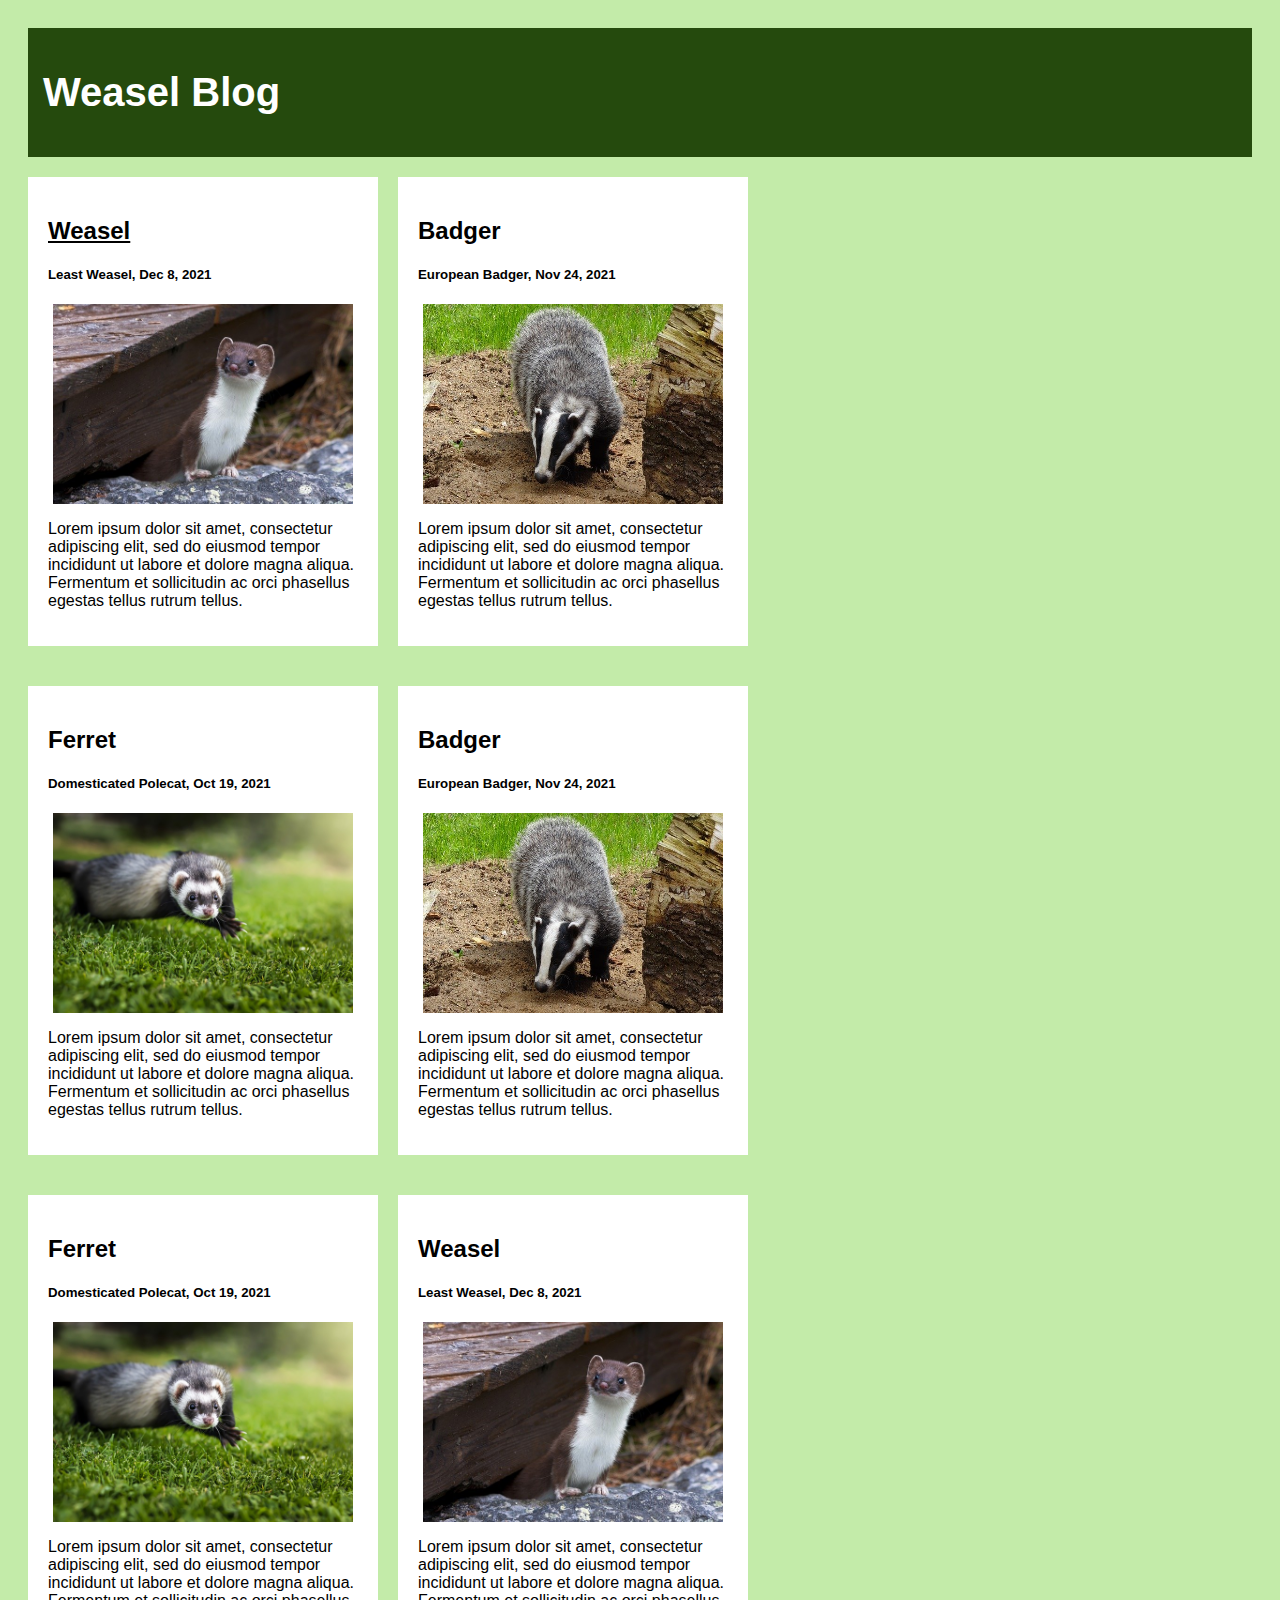
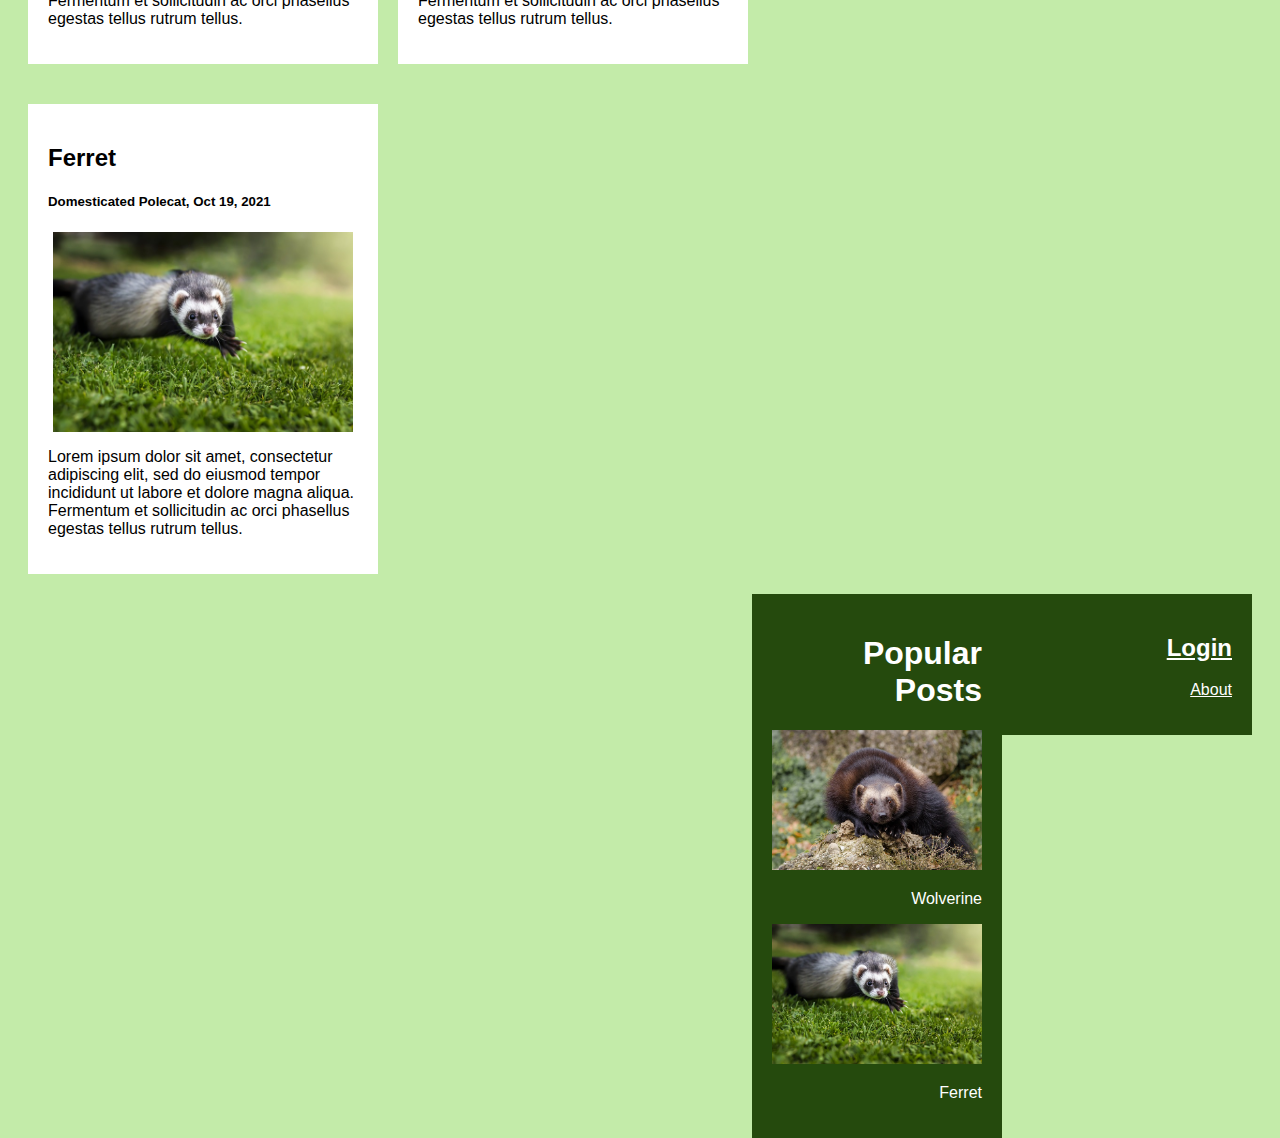
<file: index.html>
<!DOCTYPE html>
<html lang="zxx">

<head>
  <meta name="viewport" content="width=device-width, initial-scale=1">
  <link rel="stylesheet" href="style.css">
  <meta charset="UTF-8">
  <title>Home</title>
</head>

<body>

  <div class="header">
    <h1>Weasel Blog</h1>
  </div>

  <div class="posts">

    <div class="post">
      <h2><a href="article.html" class="artcl">Weasel</a></h2>
      <h5>Least Weasel, Dec 8, 2021</h5>
      <img src="imgs/weasel.jpg" height="200" width="300" class="center" alt="weasel">
      <p>Lorem ipsum dolor sit amet, consectetur adipiscing elit, sed do eiusmod tempor incididunt ut labore et dolore magna aliqua. Fermentum et sollicitudin ac orci phasellus egestas tellus rutrum tellus.</p>
    </div>

    <div class="post">
      <h2>Badger</h2>
      <h5>European Badger, Nov 24, 2021</h5>
      <img src="imgs/badger.jpg" height="200" width="300" class="center" alt="badger">
      <p>Lorem ipsum dolor sit amet, consectetur adipiscing elit, sed do eiusmod tempor incididunt ut labore et dolore magna aliqua. Fermentum et sollicitudin ac orci phasellus egestas tellus rutrum tellus.</p>
    </div>

    <div class="post">
      <h2>Ferret</h2>
      <h5>Domesticated Polecat, Oct 19, 2021</h5>
      <img src="imgs/ferret.jpg" height="200" width="300" class="center" alt="ferret">
      <p>Lorem ipsum dolor sit amet, consectetur adipiscing elit, sed do eiusmod tempor incididunt ut labore et dolore magna aliqua. Fermentum et sollicitudin ac orci phasellus egestas tellus rutrum tellus.</p>
    </div>

    <div class="post">
      <h2>Badger</h2>
      <h5>European Badger, Nov 24, 2021</h5>
      <img src="imgs/badger.jpg" height="200" width="300" class="center" alt="badger">
      <p>Lorem ipsum dolor sit amet, consectetur adipiscing elit, sed do eiusmod tempor incididunt ut labore et dolore magna aliqua. Fermentum et sollicitudin ac orci phasellus egestas tellus rutrum tellus.</p>
    </div>

    <div class="post">
      <h2>Ferret</h2>
      <h5>Domesticated Polecat, Oct 19, 2021</h5>
      <img src="imgs/ferret.jpg" height="200" width="300" class="center" alt="ferret">
      <p>Lorem ipsum dolor sit amet, consectetur adipiscing elit, sed do eiusmod tempor incididunt ut labore et dolore magna aliqua. Fermentum et sollicitudin ac orci phasellus egestas tellus rutrum tellus.</p>
    </div>

    <div class="post">
      <h2>Weasel</h2>
      <h5>Least Weasel, Dec 8, 2021</h5>
      <img src="imgs/weasel.jpg" height="200" width="300" class="center" alt="weasel">
      <p>Lorem ipsum dolor sit amet, consectetur adipiscing elit, sed do eiusmod tempor incididunt ut labore et dolore magna aliqua. Fermentum et sollicitudin ac orci phasellus egestas tellus rutrum tellus.</p>
    </div>

    <div class="post">
      <h2>Ferret</h2>
      <h5>Domesticated Polecat, Oct 19, 2021</h5>
      <img src="imgs/ferret.jpg" height="200" width="300" class="center" alt="ferret">
      <p>Lorem ipsum dolor sit amet, consectetur adipiscing elit, sed do eiusmod tempor incididunt ut labore et dolore magna aliqua. Fermentum et sollicitudin ac orci phasellus egestas tellus rutrum tellus.</p>
    </div>

  </div>

  <div class="menu">
    <h2><a href="login.html">Login</a></h2>
    <p><a href="about.html">About</a></p>
  </div>

  <div class="menu">
    <h1>Popular Posts</h1>
    <img src="imgs/wolverine.jpg" width="210" height="140" alt="wolverine">
    <p>Wolverine</p>
    <img src="imgs/ferret.jpg" width="210" height="140" alt="ferret">
    <p>Ferret</p>
  </div>

</body>

</html>
</file>
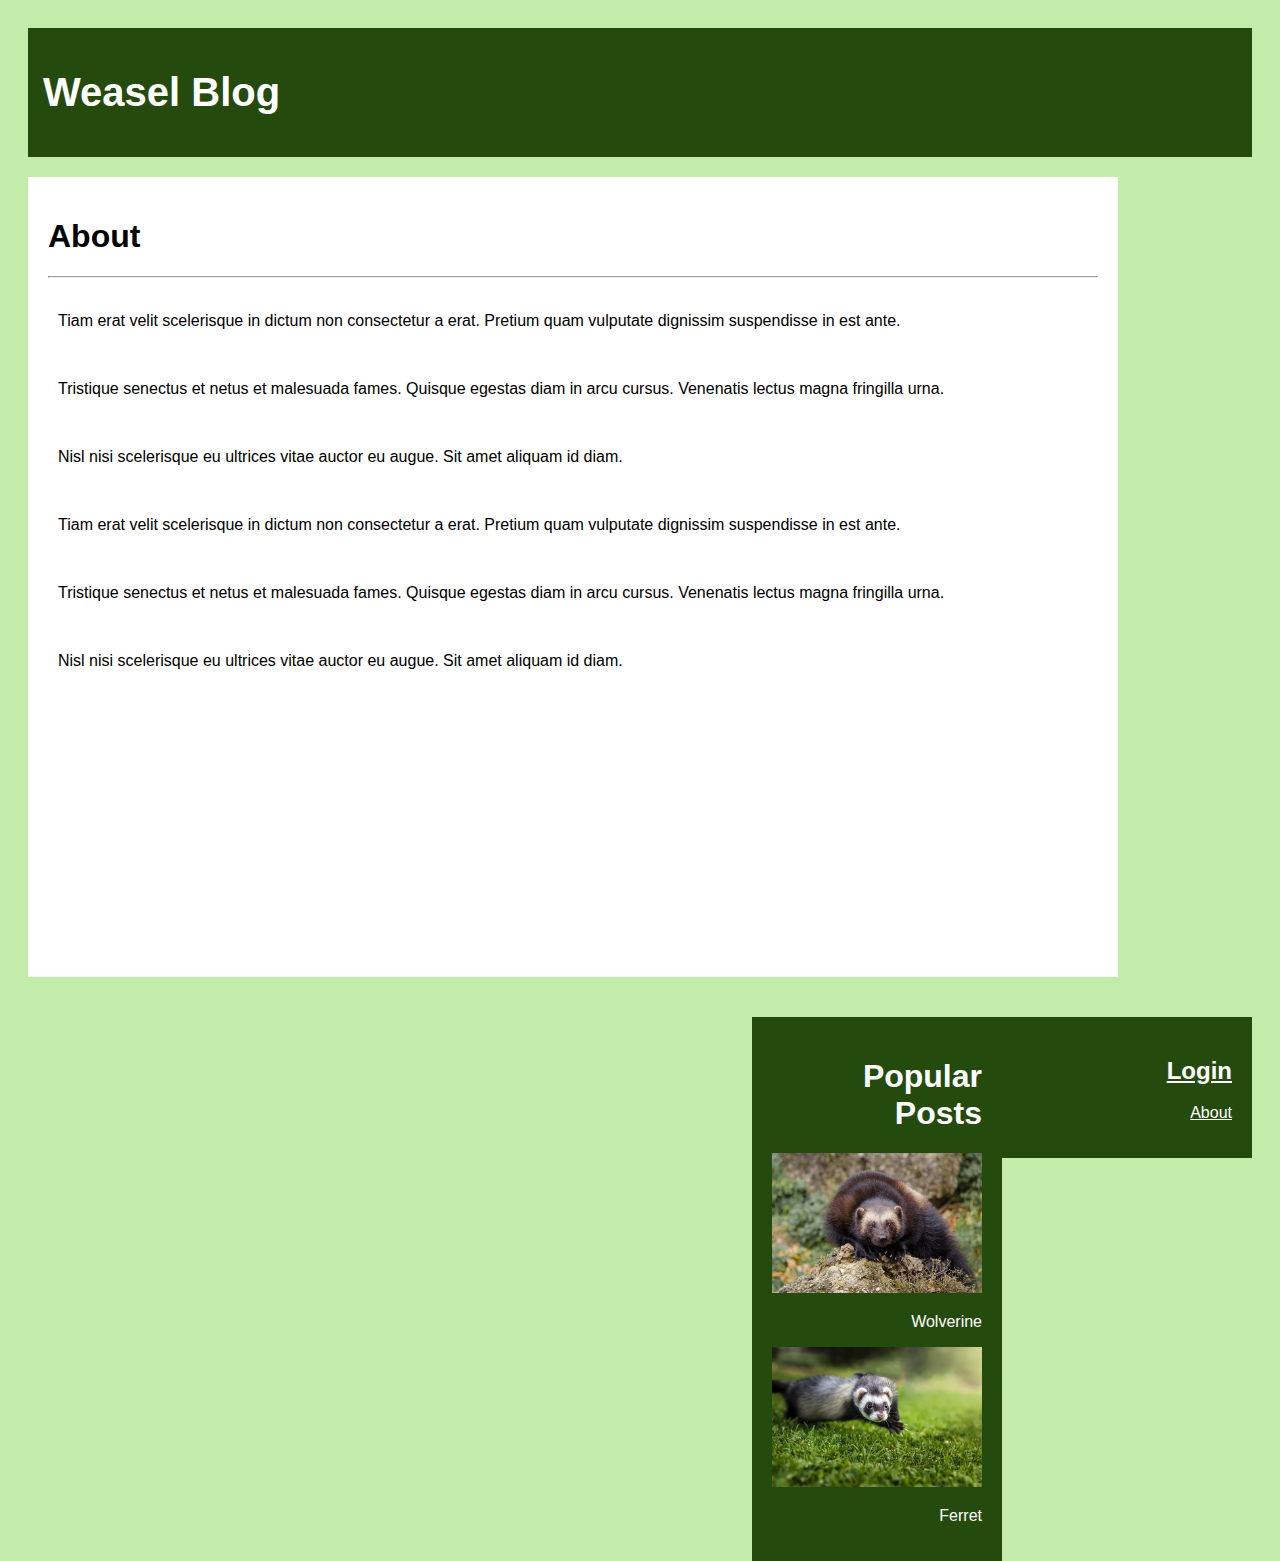
<file: about.html>
<!DOCTYPE html>
<html lang="zxx">

<head>
  <meta name="viewport" content="width=device-width, initial-scale=1">
  <link rel="stylesheet" href="style.css">
  <meta charset="UTF-8">
  <title>About</title>
</head>

<body>

  <div class="header">
    <h1>Weasel Blog</h1>
  </div>

  <div class="artc">
    <h1>About</h1>
    <hr>
    <div style="display: flex">
      <div style="float: right; padding: 10px; flex-wrap:wrap">
        <p>Tiam erat velit scelerisque in dictum non consectetur a erat. Pretium quam vulputate dignissim suspendisse in est ante.</p>
        <br>
        <p>Tristique senectus et netus et malesuada fames. Quisque egestas diam in arcu cursus. Venenatis lectus magna fringilla urna.</p>
        <br>
        <p>Nisl nisi scelerisque eu ultrices vitae auctor eu augue. Sit amet aliquam id diam.</p>
        <br>
        <p>Tiam erat velit scelerisque in dictum non consectetur a erat. Pretium quam vulputate dignissim suspendisse in est ante.</p>
        <br>
        <p>Tristique senectus et netus et malesuada fames. Quisque egestas diam in arcu cursus. Venenatis lectus magna fringilla urna.</p>
        <br>
        <p>Nisl nisi scelerisque eu ultrices vitae auctor eu augue. Sit amet aliquam id diam.</p>

      </div>

    </div>
  </div>

  <div class="menu">
    <h2><a href="login.html">Login</a></h2>
    <p><a href="about.html">About</a></p>
  </div>

  <div class="menu">
    <h1>Popular Posts</h1>
    <img src="imgs/wolverine.jpg" width="210" height="140" alt="wolverine">
    <p>Wolverine</p>
    <img src="imgs/ferret.jpg" width="210" height="140" alt="ferret">
    <p>Ferret</p>
  </div>

</body>

</html>
</file>
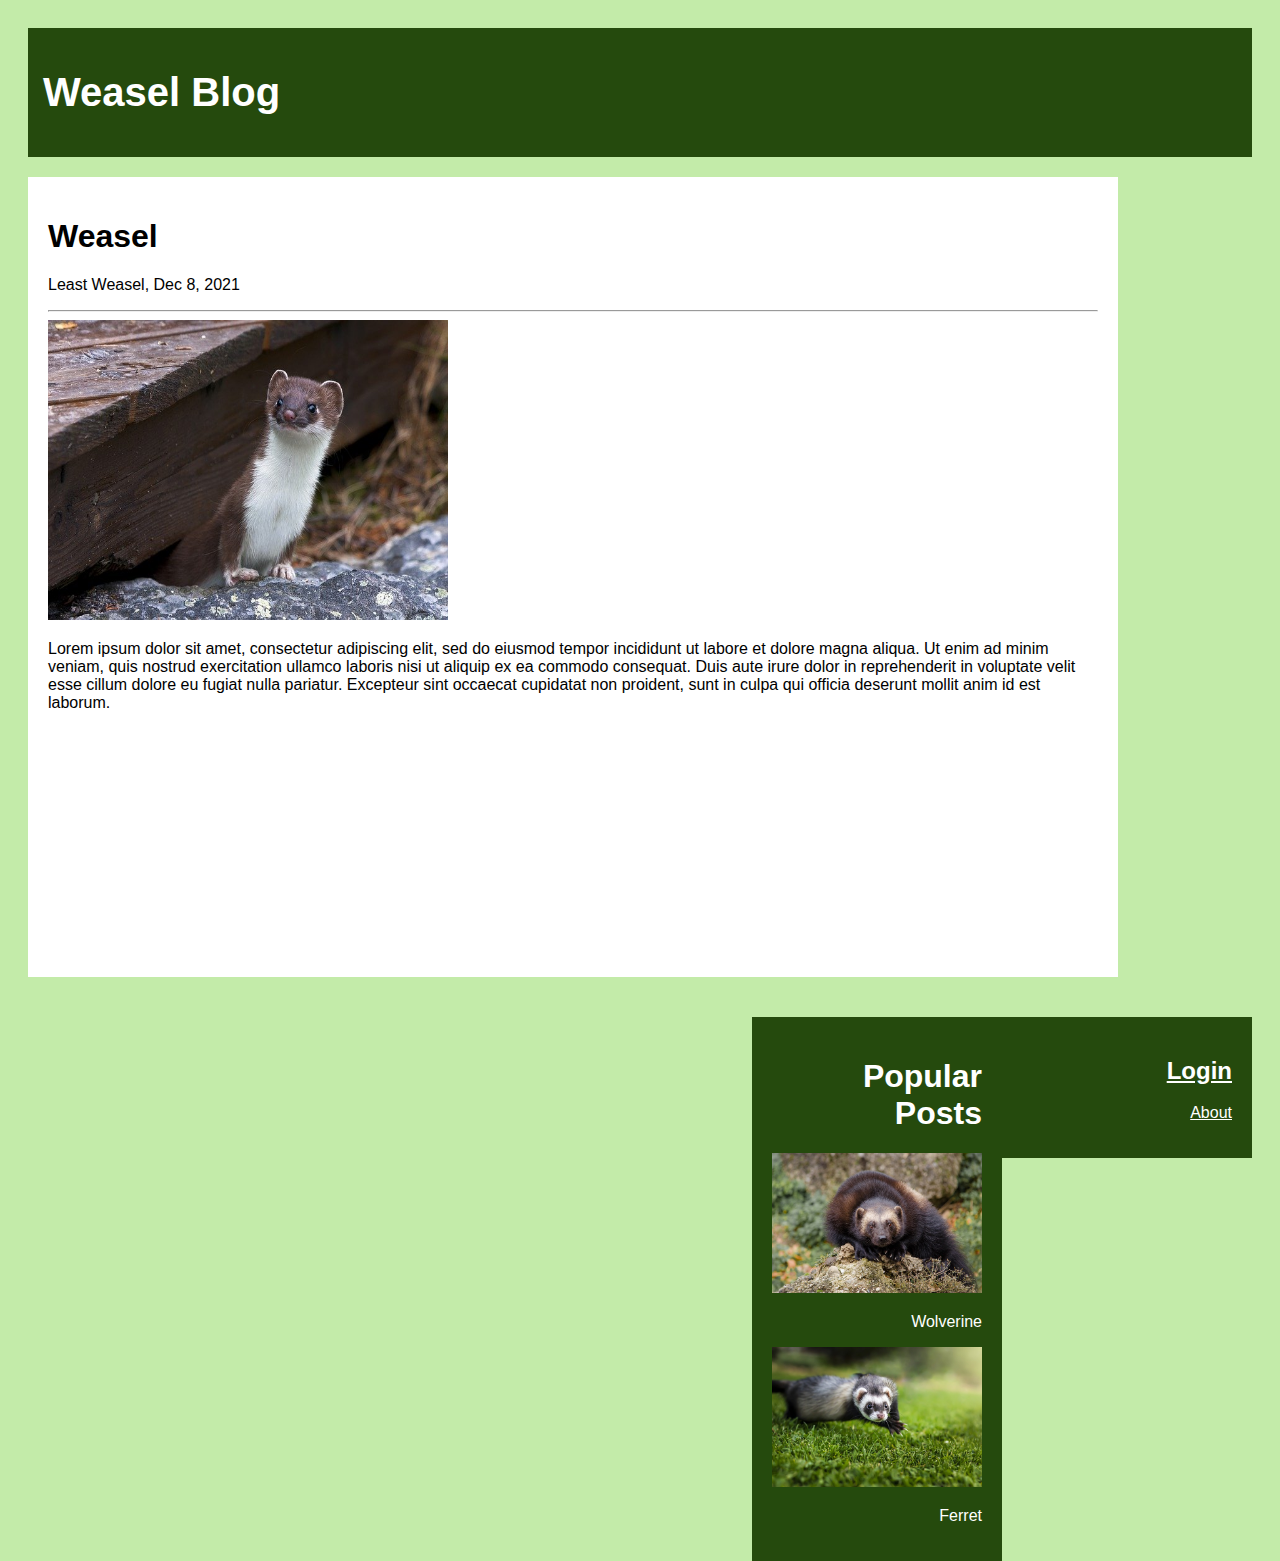
<file: article.html>
<!DOCTYPE html>
<html lang="zxx">

<head>
  <meta name="viewport" content="width=device-width, initial-scale=1">
  <link rel="stylesheet" href="style.css">
  <meta charset="UTF-8">
  <title>Exmp Article</title>
</head>

<body>

  <div class="header">
    <h1>Weasel Blog</h1>
  </div>

  <div class="artc">
    <h1>Weasel</h1>
    <p>Least Weasel, Dec 8, 2021</p>
    <hr>
    <img src="imgs/weasel.jpg" height="300" width="400" alt="weasel">
    <p>Lorem ipsum dolor sit amet, consectetur adipiscing elit, sed do eiusmod tempor incididunt ut labore et dolore magna aliqua. Ut enim ad minim veniam, quis nostrud exercitation ullamco laboris nisi ut aliquip ex ea commodo consequat. Duis aute irure dolor in reprehenderit in voluptate velit esse cillum dolore eu fugiat nulla pariatur. Excepteur sint occaecat cupidatat non proident, sunt in culpa qui officia deserunt mollit anim id est laborum.</p>
  </div>

  <div class="menu">
    <h2><a href="login.html">Login</a></h2>
    <p><a href="about.html">About</a></p>
  </div>

  <div class="menu">
    <h1>Popular Posts</h1>
    <img src="imgs/wolverine.jpg" width="210" height="140" alt="wolverine">
    <p>Wolverine</p>
    <img src="imgs/ferret.jpg" width="210" height="140" alt="ferret">
    <p>Ferret</p>
  </div>

</body>

</html>
</file>
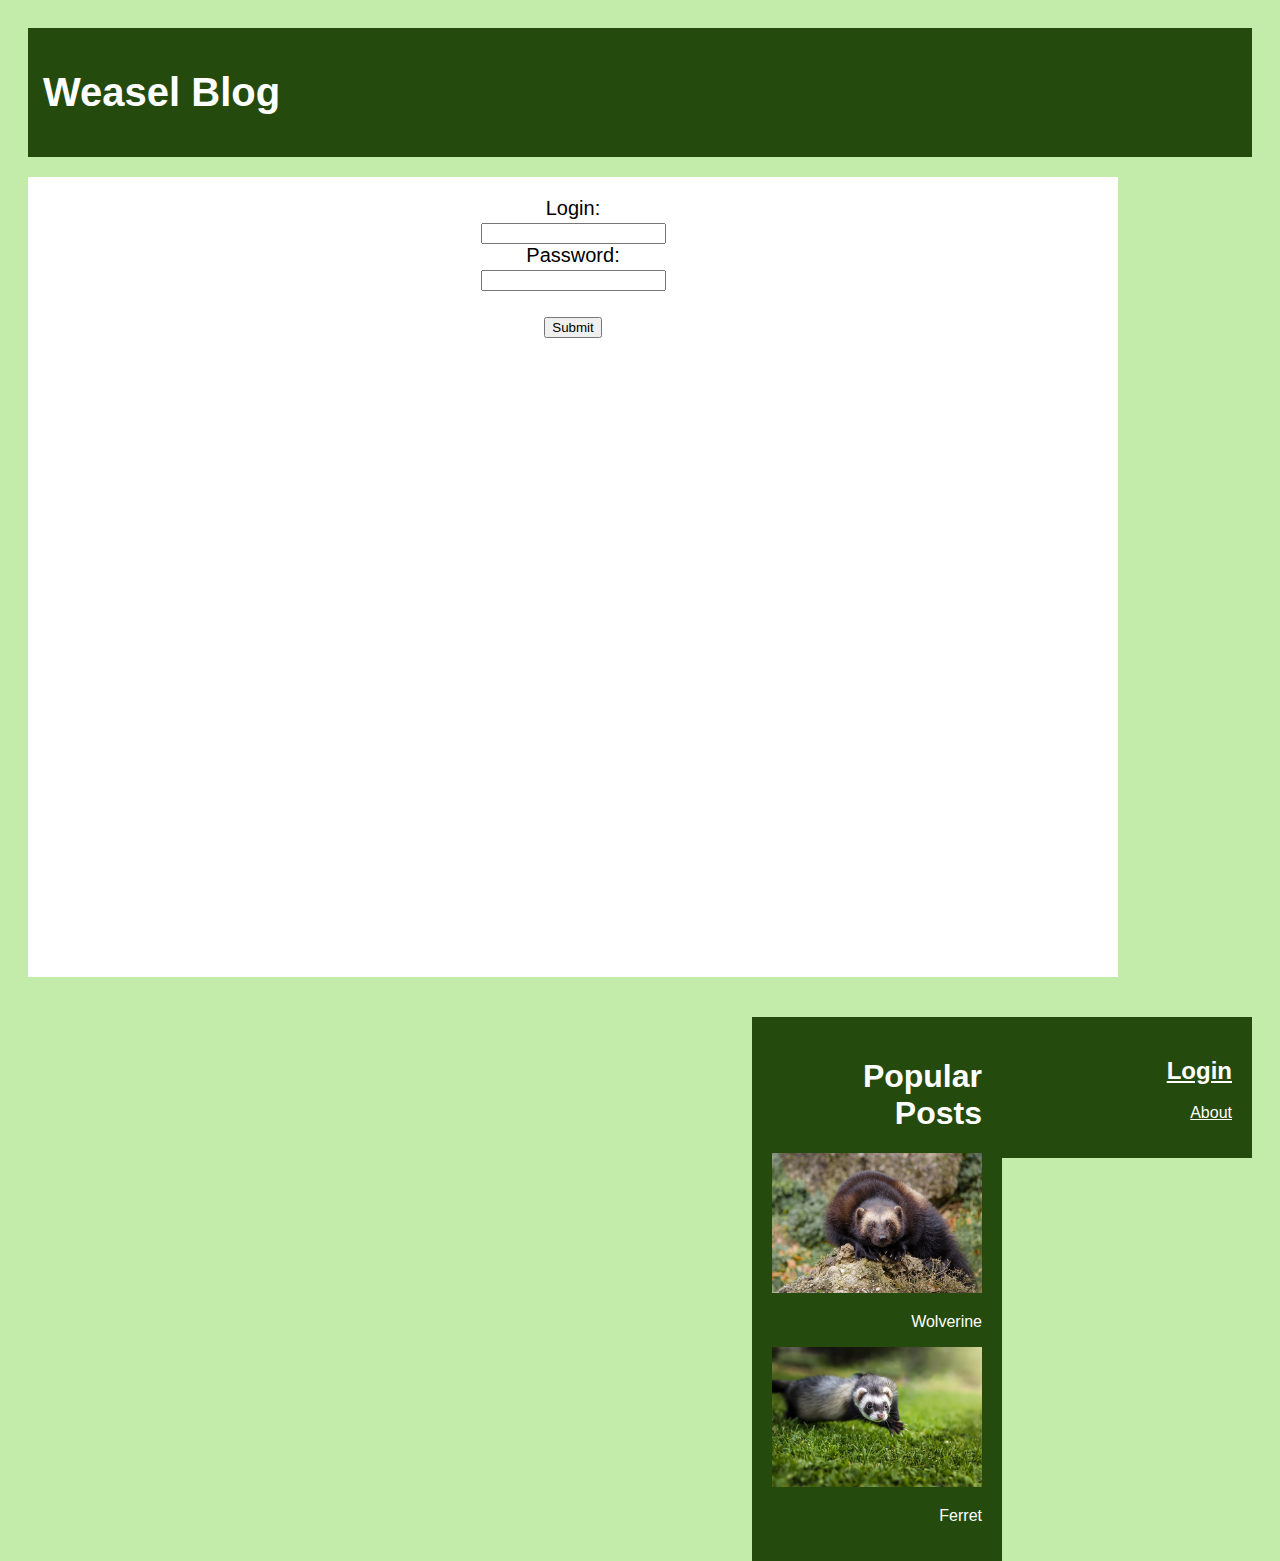
<file: login.html>
<!DOCTYPE html>
<html lang="zxx">

<head>
  <meta name="viewport" content="width=device-width, initial-scale=1">
  <link rel="stylesheet" href="style.css">
  <meta charset="UTF-8">
  <title>Login</title>
</head>

<body>

  <div class="header">
    <h1>Weasel Blog</h1>
  </div>

  <div class="artc">
    <form style="text-align: center; font-size: 20px">
      <label for="login">Login:</label><br>
      <input type="text" id="login"><br>
      <label for="pwd">Password:</label><br>
      <input type="password" id="pwd"><br><br>
      <input type="submit" value="Submit">
    </form>
  </div>

  <div class="menu">
    <h2><a href="login.html">Login</a></h2>
    <p><a href="about.html">About</a></p>
  </div>

  <div class="menu">
    <h1>Popular Posts</h1>
    <img src="imgs/wolverine.jpg" width="210" height="140" alt="wolverine">
    <p>Wolverine</p>
    <img src="imgs/ferret.jpg" width="210" height="140" alt="ferret">
    <p>Ferret</p>
  </div>

</body>

</html>
</file>
<file: style.css>
* {
  box-sizing: border-box;
}

body {
  font-family: Arial;
  padding: 20px;
  background: #c3eba9;
}

.header {
  padding: 15px;
  font-size: 20px;
  text-align: left;
  background: #254a0d;
  color: white;
}

.posts {
  display: flex;
  flex-wrap: wrap;
  float: left;
  width: 80%;
  gap: 20px;
}

.menu {
  float: right;
  width: 20%;
  min-width: 250px;
  background-color: #254a0d;
  color: white;
  padding: 20px;
  margin-top: 20px;
  text-align: right;
}

a:link {
  color: white;
  background-color: transparent;
  text-decoration: underline;
}

a:visited {
  color: gainsboro;
  background-color: transparent;
  text-decoration: underline;
}

a.artcl:link {
  color: black;
  background-color: transparent;
  text-decoration: underline;
}

a.artcl:visited {
  color: #202020;
  background-color: transparent;
  text-decoration: underline;
}

.post {
  background-color: white;
  padding: 20px;
  margin-top: 20px;
  width: 350px;
}

.center {
  display: block;
  margin-left: auto;
  margin-right: auto;
}

.artc {
  float: left;
  width: 1090px;
  min-height: 800px;
  background-color: white;
  padding: 20px;
  margin-top: 20px;
  margin-bottom: 20px;
}

@media screen and (max-width: 1090px) {
  .posts, .menu, .artc {
    width: 100%;
    padding: 10px;
  }

  .post {
    display: block;
    margin-left: auto;
    margin-right: auto;
  }

  .menu, .menu>img {
    text-align: center;
  }
}
</file>
